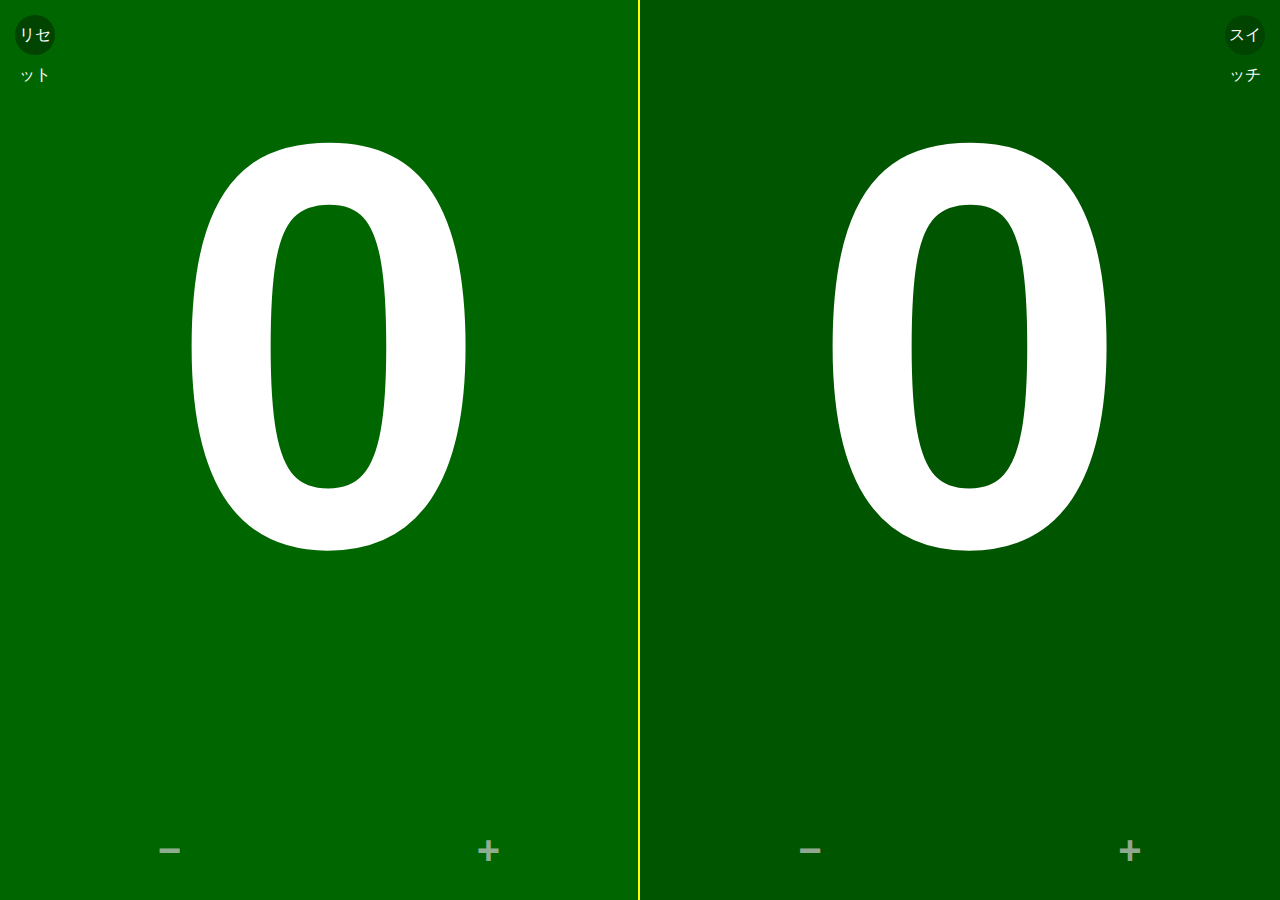
<file: score-board.html>
<!DOCTYPE html>
<html>
<head>
	<meta charset="UTF-8">
	<meta name="viewport" content="width=device-width, initial-scale=1, user-scalable=no">
	<title>Badminton Scoreboard</title>
	<style>
		* {
			box-sizing: border-box;
		}
		body {
			background: #005500;
			font-family: arial, sans-serif;
			font-weight: bold;
			margin: 0;
			padding: 0;
			width: 100%;
			height: 100vh;
			overflow: hidden;
		}
		.score-box {
			color: #fff;
			font-size: 45vw;
			float: left;
			text-align: center;
			width: 50%;
			height: 100vh;
			line-height: 1.2;
			position: relative;
			letter-spacing: -20px;
		}
		.score-box:first-child {
			border-right: 2px solid yellow;
			background: #006600;
		}
		.active {
			color: yellow;
		}
		.control {
			position: absolute;
			bottom: 0;
			width: 100%;
		}
		.btn {
			color: #ccc;
			font-size: 40px;
			display: block;
			float: left;
			width: 50%;
			height: 100px;
			text-align: center;
			text-decoration: none;
			line-height: 2.5;
			opacity: .7;
		}
		.reset, .switch {
			background: #004400;
			border-radius: 40px;
			color: #fff;
			display: block;
			font-weight: 100;
			width: 40px;
			height: 40px;
			line-height: 2.5;
			text-align: center;
			position: absolute;
			top: 15px;
			text-decoration: none;
		}
		.reset {
			left: 15px;
		}
		.switch {
			right: 15px;
		}
	</style>
</head>
<body>
	<div class="score-box">
		<span class="scoreA">0</span>
		<div class="control">
			<a class="btn minusA">&minus;</a>
			<a class="btn plusA">&plus;</a>
		</div>
	</div>
	<div class="score-box">
		<span class="scoreB">0</span>
		<div class="control">
			<a class="btn minusB">&minus;</a>
			<a class="btn plusB">&plus;</a>
		</div>
	</div>
	<a class="reset" href="">リセット</a>
	<a class="switch">スイッチ</a>
</body>
</html>
</file>
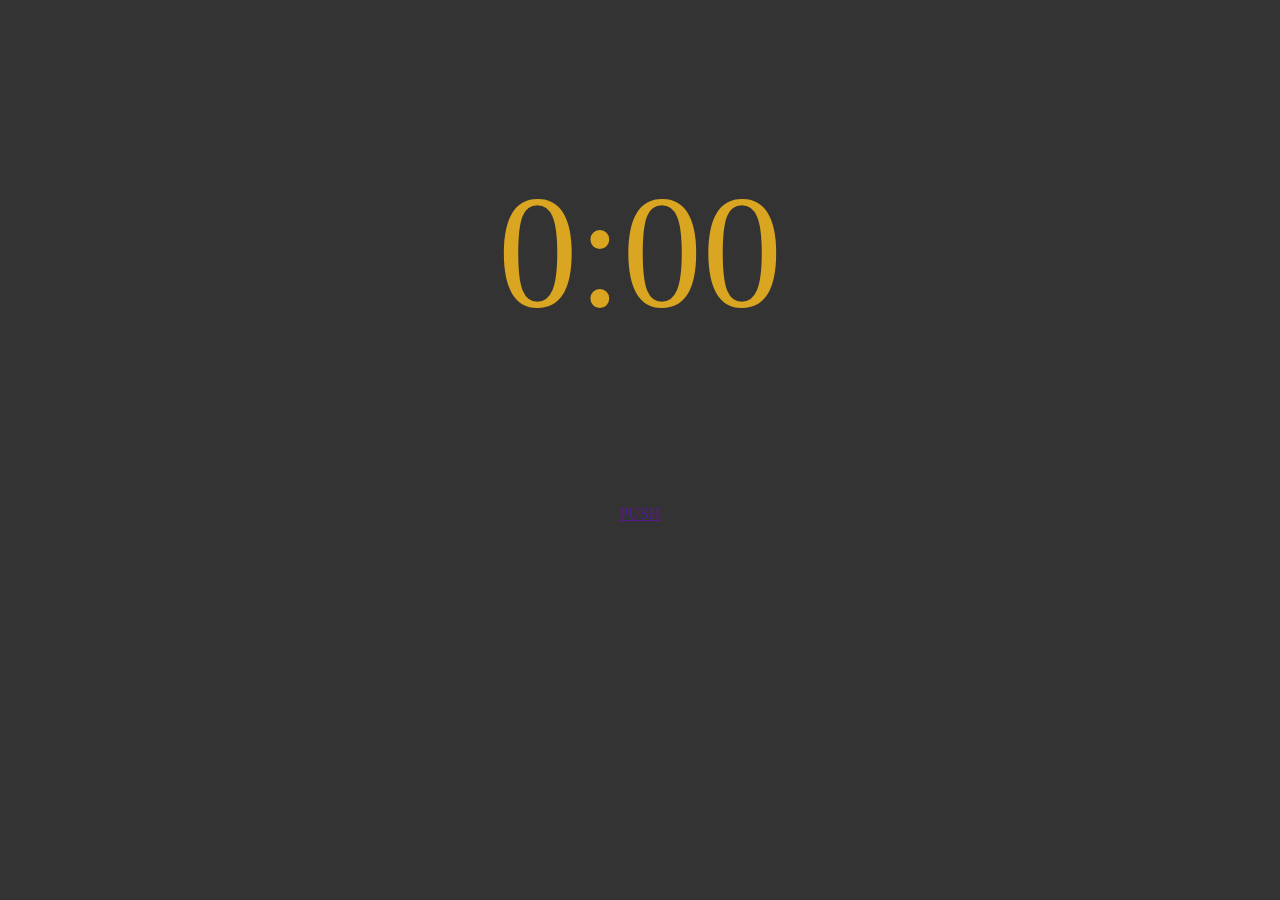
<file: Stopwatch.html>
<!DOCTYPE html>
<html lang="ja">

<head>
    <meta charset="UTF-8">
    <title>StopWatch</title>
    <script src="https://code.jquery.com/jquery-3.5.1.min.js"></script>

    <style>
        * {
            background-color: #333333;
        }

        .timer-box {
            text-align: center;
            height: 40%;
            width: 40%;
            top: 40%;
            margin: 0 auto;
        }

        .timer {
            font-size: 1000%;
            color: goldenrod;
        }

    </style>
</head>

<body>
    <div class="timer-box">
        <p class="timer">0:00</p>
        <a href="" class="btn btn--orange" id="mode_change">PUSH</a>
    </div>

    <script>
        function CountDown() {
            var num = 500;
            var tgt = 0;
            var speed = 100;
            var timer = setInterval(function () {
                if (num >= tgt) {
                    $('.timer').html(num / 10);
                    //$('#bar span').css({ 'width': num });
                    num--;
                }
            }, speed);

            clearInterval(timer);
        }

        function CountUp() {
            var num = 0;
            var tgt = 500;
            var speed = 100;
            setInterval(function () {
                if (num <= tgt) {
                    $('.timer').html(num / 10);
                    //$('#bar span').css({ 'width': num });
                    num++;
                }
            }, speed);
        }
        CountDown()

    </script>
</body>

</html>
</file>
